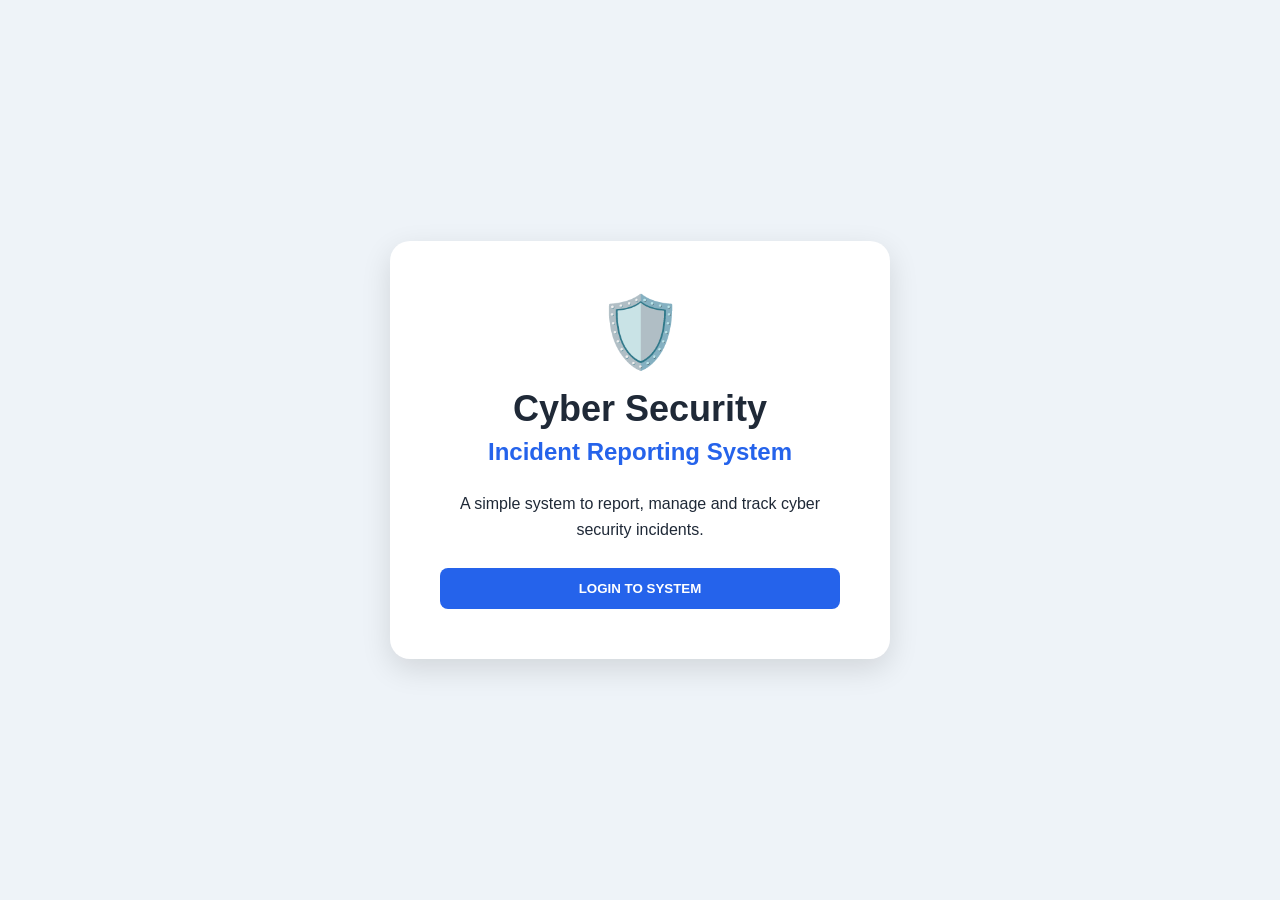
<file: index.html>
<!DOCTYPE html>
<html lang="en">
<head>
    <meta charset="UTF-8">
    <meta name="viewport" content="width=device-width, initial-scale=1.0">
    <title>Cyber Security Incident Reporting System</title>
    <link rel="stylesheet" href="style.css">
</head>

<body>

    <div class="home-container">

        <div class="home-card">

            <div class="shield">🛡️</div>

            <h1>Cyber Security</h1>
            <h2>Incident Reporting System</h2>

            <p>
                A simple system to report, manage and track
                cyber security incidents.
            </p>

            <button onclick="window.location.href='login.html'">
                LOGIN TO SYSTEM
            </button>

        </div>

    </div>

</body>
</html>
</file>
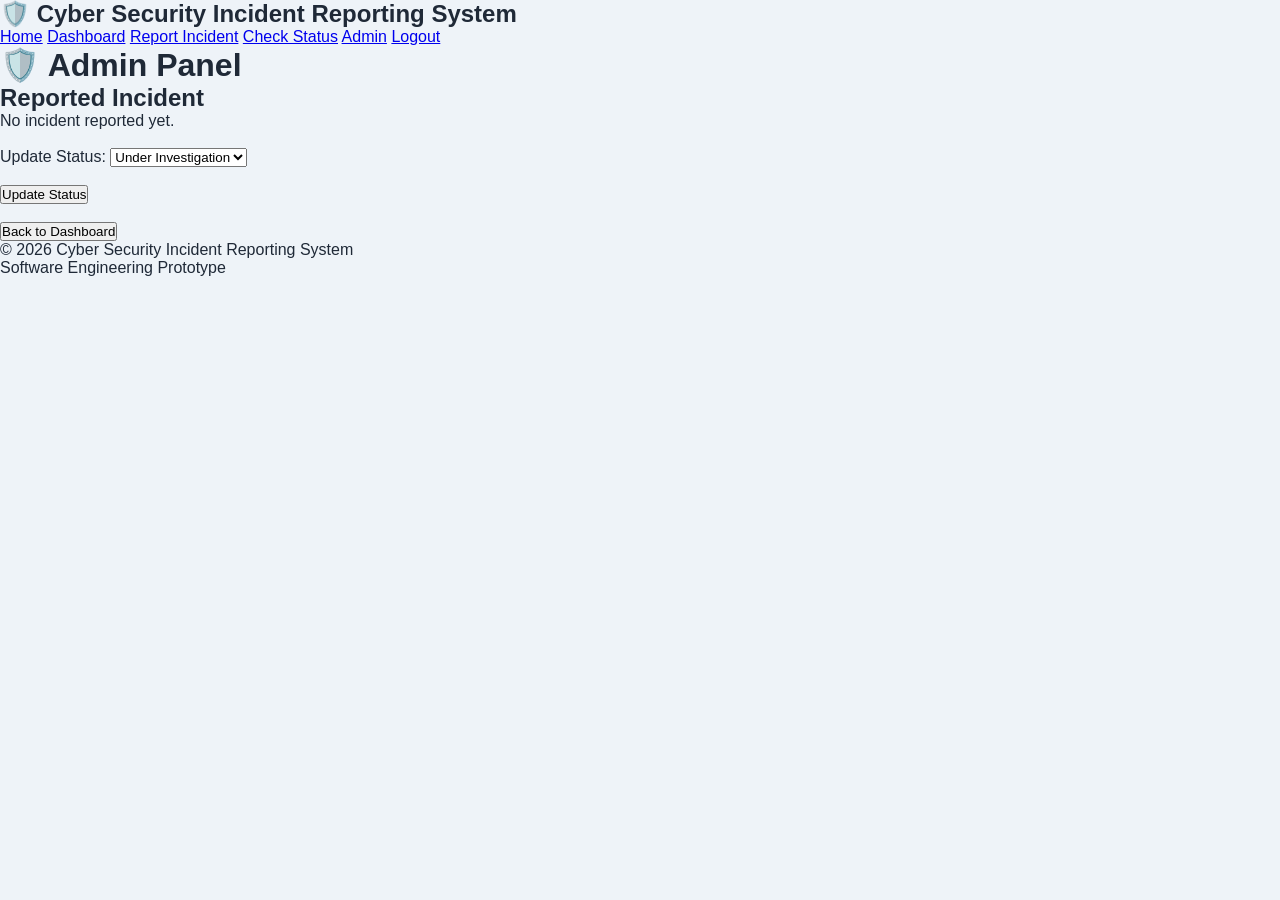
<file: admin.html>
<!DOCTYPE html>

<html>

<head>

    <title>Admin Panel</title>

    <link rel="stylesheet" href="style.css">

</head>

<body>


    <header>

        <h2>🛡️ Cyber Security Incident Reporting System</h2>

        <nav>
            <a href="index.html">Home</a>
            <a href="dashboard.html">Dashboard</a>
            <a href="report.html">Report Incident</a>
            <a href="status.html">Check Status</a>
            <a href="admin.html">Admin</a>
            <a href="index.html">Logout</a>
        </nav>

    </header>


    <div class="container">

        <h1>🛡️ Admin Panel</h1>

        <h2>Reported Incident</h2>

        <div id="incidentDetails">
            No incident reported yet.
        </div>

        <br>

        <label>Update Status:</label>

        <select id="newStatus">
            <option>Under Investigation</option>
            <option>In Progress</option>
            <option>Resolved</option>
        </select>

        <br><br>

        <button onclick="updateStatus()">Update Status</button>

        <p id="updateMessage"></p>

        <br>

        <button onclick="location.href='dashboard.html'">
            Back to Dashboard
        </button>

    </div>


    <footer>

        <p>© 2026 Cyber Security Incident Reporting System</p>

        <p>Software Engineering Prototype</p>

    </footer>


    <script>

        var incidentId = localStorage.getItem("incidentId");

        if (incidentId) {

            var type = localStorage.getItem("incidentType");
            var description = localStorage.getItem("description");
            var date = localStorage.getItem("date");
            var status = localStorage.getItem("status");

            document.getElementById("incidentDetails").innerHTML =
                "Incident ID: " + incidentId + "<br><br>" +
                "Incident Type: " + type + "<br><br>" +
                "Description: " + description + "<br><br>" +
                "Date: " + date + "<br><br>" +
                "Status: " + status;

        }


        function updateStatus() {

            var newStatus = document.getElementById("newStatus").value;

            localStorage.setItem("status", newStatus);

            document.getElementById("updateMessage").innerHTML =
                "Incident status updated to: " + newStatus;
        }

    </script>


</body>

</html>
</file>
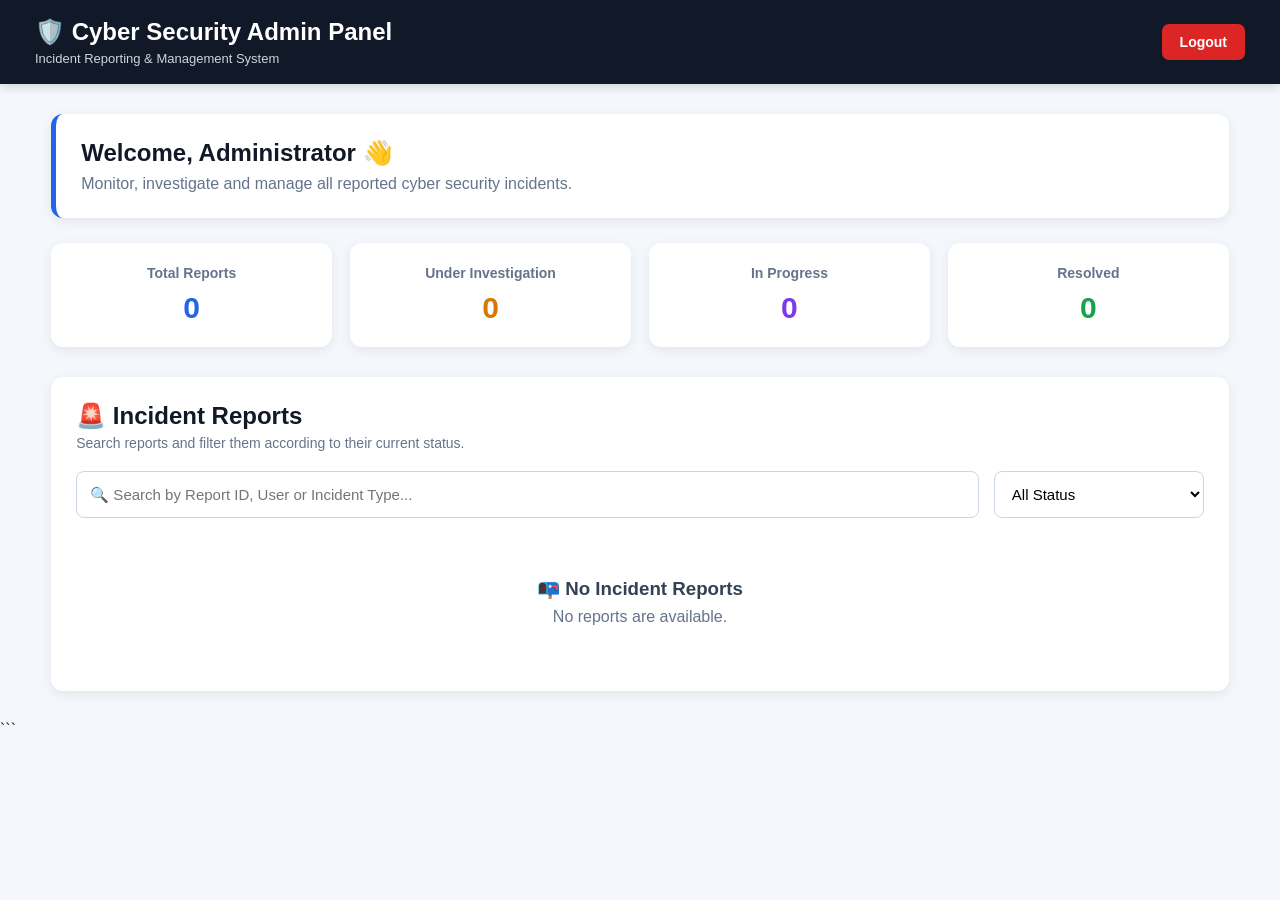
<file: dashboard.html>
<!DOCTYPE html>
<html lang="en">
<head>
    <meta charset="UTF-8">
    <meta name="viewport" content="width=device-width, initial-scale=1.0">

    <title>Admin Dashboard - Cyber Security Incident Reporting System</title>

    <style>
        * {
            margin: 0;
            padding: 0;
            box-sizing: border-box;
            font-family: Arial, sans-serif;
        }

        body {
            background: #f4f7fb;
            color: #1f2937;
        }

        /* Header */
        .header {
            background: #111827;
            color: white;
            padding: 18px 35px;
            display: flex;
            justify-content: space-between;
            align-items: center;
            box-shadow: 0 3px 10px rgba(0,0,0,0.15);
        }

        .header h1 {
            font-size: 24px;
        }

        .header p {
            font-size: 13px;
            color: #cbd5e1;
            margin-top: 5px;
        }

        .logout-btn {
            background: #dc2626;
            color: white;
            border: none;
            padding: 10px 18px;
            border-radius: 7px;
            cursor: pointer;
            font-size: 14px;
            font-weight: bold;
        }

        .logout-btn:hover {
            background: #b91c1c;
        }

        /* Main container */
        .container {
            width: 92%;
            max-width: 1250px;
            margin: 30px auto;
        }

        /* Welcome Card */
        .welcome-card {
            background: white;
            padding: 25px;
            border-radius: 12px;
            box-shadow: 0 3px 12px rgba(0,0,0,0.08);
            margin-bottom: 25px;
            border-left: 5px solid #2563eb;
        }

        .welcome-card h2 {
            color: #111827;
            margin-bottom: 8px;
        }

        .welcome-card p {
            color: #64748b;
        }

        /* Statistics */
        .stats {
            display: grid;
            grid-template-columns: repeat(4, 1fr);
            gap: 18px;
            margin-bottom: 30px;
        }

        .stat-card {
            background: white;
            padding: 22px;
            border-radius: 12px;
            box-shadow: 0 3px 12px rgba(0,0,0,0.08);
            text-align: center;
        }

        .stat-card h3 {
            font-size: 14px;
            color: #64748b;
            margin-bottom: 10px;
        }

        .stat-card .number {
            font-size: 30px;
            font-weight: bold;
        }

        .total .number {
            color: #2563eb;
        }

        .investigation .number {
            color: #d97706;
        }

        .progress .number {
            color: #7c3aed;
        }

        .resolved .number {
            color: #16a34a;
        }

        /* Reports section */
        .reports-section {
            background: white;
            padding: 25px;
            border-radius: 12px;
            box-shadow: 0 3px 12px rgba(0,0,0,0.08);
        }

        .reports-section h2 {
            margin-bottom: 5px;
            color: #111827;
        }

        .section-subtitle {
            color: #64748b;
            font-size: 14px;
            margin-bottom: 15px;
        }

        /* Search + Filter */
        .filter-section {
            display: flex;
            gap: 15px;
            margin: 20px 0;
            flex-wrap: wrap;
        }

        .filter-section input {
            flex: 1;
            min-width: 250px;
            padding: 13px;
            border: 1px solid #cbd5e1;
            border-radius: 8px;
            font-size: 15px;
        }

        .filter-section select {
            min-width: 210px;
            padding: 13px;
            border: 1px solid #cbd5e1;
            border-radius: 8px;
            font-size: 15px;
            background: white;
            cursor: pointer;
        }

        .filter-section input:focus,
        .filter-section select:focus {
            outline: none;
            border: 2px solid #2563eb;
        }

        /* Report Card */
        .report-card {
            border: 1px solid #e2e8f0;
            border-radius: 10px;
            padding: 20px;
            margin-bottom: 15px;
            background: #fafcff;
            transition: 0.2s;
        }

        .report-card:hover {
            box-shadow: 0 4px 12px rgba(0,0,0,0.08);
            transform: translateY(-1px);
        }

        .report-top {
            display: flex;
            justify-content: space-between;
            align-items: center;
            gap: 15px;
            margin-bottom: 15px;
            flex-wrap: wrap;
        }

        .report-id {
            font-weight: bold;
            color: #2563eb;
            font-size: 16px;
        }

        .report-info {
            display: grid;
            grid-template-columns: repeat(2, 1fr);
            gap: 10px;
            margin-bottom: 15px;
        }

        .info-box {
            background: #f1f5f9;
            padding: 10px;
            border-radius: 7px;
        }

        .info-box strong {
            display: block;
            font-size: 12px;
            color: #64748b;
            margin-bottom: 4px;
        }

        .info-box span {
            font-size: 14px;
            color: #1e293b;
        }

        .description {
            background: white;
            padding: 12px;
            border-radius: 7px;
            border: 1px solid #e2e8f0;
            margin-bottom: 15px;
        }

        .description strong {
            display: block;
            margin-bottom: 5px;
            font-size: 13px;
        }

        .description p {
            color: #475569;
            line-height: 1.5;
            font-size: 14px;
        }

        /* Status */
        .status-area {
            display: flex;
            align-items: center;
            justify-content: space-between;
            gap: 15px;
            flex-wrap: wrap;
        }

        .status-area label {
            font-size: 13px;
            font-weight: bold;
        }

        .status-select {
            padding: 9px 12px;
            border-radius: 7px;
            border: 1px solid #cbd5e1;
            background: white;
            cursor: pointer;
            font-weight: bold;
        }

        /* Empty reports */
        .no-reports {
            text-align: center;
            padding: 40px 20px;
            color: #64748b;
        }

        .no-reports h3 {
            margin-bottom: 8px;
            color: #334155;
        }

        /* Responsive */
        @media (max-width: 900px) {
            .stats {
                grid-template-columns: repeat(2, 1fr);
            }
        }

        @media (max-width: 600px) {
            .header {
                padding: 15px 18px;
            }

            .header h1 {
                font-size: 18px;
            }

            .container {
                width: 94%;
            }

            .stats {
                grid-template-columns: 1fr;
            }

            .report-info {
                grid-template-columns: 1fr;
            }

            .reports-section {
                padding: 18px;
            }

            .filter-section {
                flex-direction: column;
            }

            .filter-section input,
            .filter-section select {
                width: 100%;
                min-width: 100%;
            }
        }
    </style>
</head>

<body onload="loadAdminReports()">

    <!-- Header -->
    <header class="header">
        <div>
            <h1>🛡️ Cyber Security Admin Panel</h1>
            <p>Incident Reporting & Management System</p>
        </div>

        <button class="logout-btn" onclick="logout()">
            Logout
        </button>
    </header>


    <!-- Main Content -->
    <main class="container">

        <!-- Welcome -->
        <div class="welcome-card">
            <h2>Welcome, Administrator 👋</h2>
            <p>
                Monitor, investigate and manage all reported cyber security incidents.
            </p>
        </div>


        <!-- Statistics -->
        <section class="stats">

            <div class="stat-card total">
                <h3>Total Reports</h3>
                <div class="number" id="totalReports">0</div>
            </div>

            <div class="stat-card investigation">
                <h3>Under Investigation</h3>
                <div class="number" id="investigationReports">0</div>
            </div>

            <div class="stat-card progress">
                <h3>In Progress</h3>
                <div class="number" id="progressReports">0</div>
            </div>

            <div class="stat-card resolved">
                <h3>Resolved</h3>
                <div class="number" id="resolvedReports">0</div>
            </div>

        </section>


        <!-- Reports -->
        <section class="reports-section">

            <h2>🚨 Incident Reports</h2>

            <p class="section-subtitle">
                Search reports and filter them according to their current status.
            </p>


            <!-- Search and Status Filter -->
            <div class="filter-section">

                <input
                    type="text"
                    id="searchReport"
                    placeholder="🔍 Search by Report ID, User or Incident Type..."
                    oninput="filterAdminReports()"
                >

                <select
                    id="statusFilter"
                    onchange="filterAdminReports()"
                >
                    <option value="All">All Status</option>
                    <option value="Under Investigation">
                        Under Investigation
                    </option>
                    <option value="In Progress">
                        In Progress
                    </option>
                    <option value="Resolved">
                        Resolved
                    </option>
                </select>

            </div>


            <!-- Reports will load here -->
            <div id="adminReports">

                <div class="no-reports">
                    <h3>Loading Reports...</h3>
                    <p>Please wait while incident reports are loaded.</p>
                </div>

            </div>

        </section>

    </main>


    <!-- JavaScript -->
    <script src="script.js"></script>

</body>
</html>
```
</file>
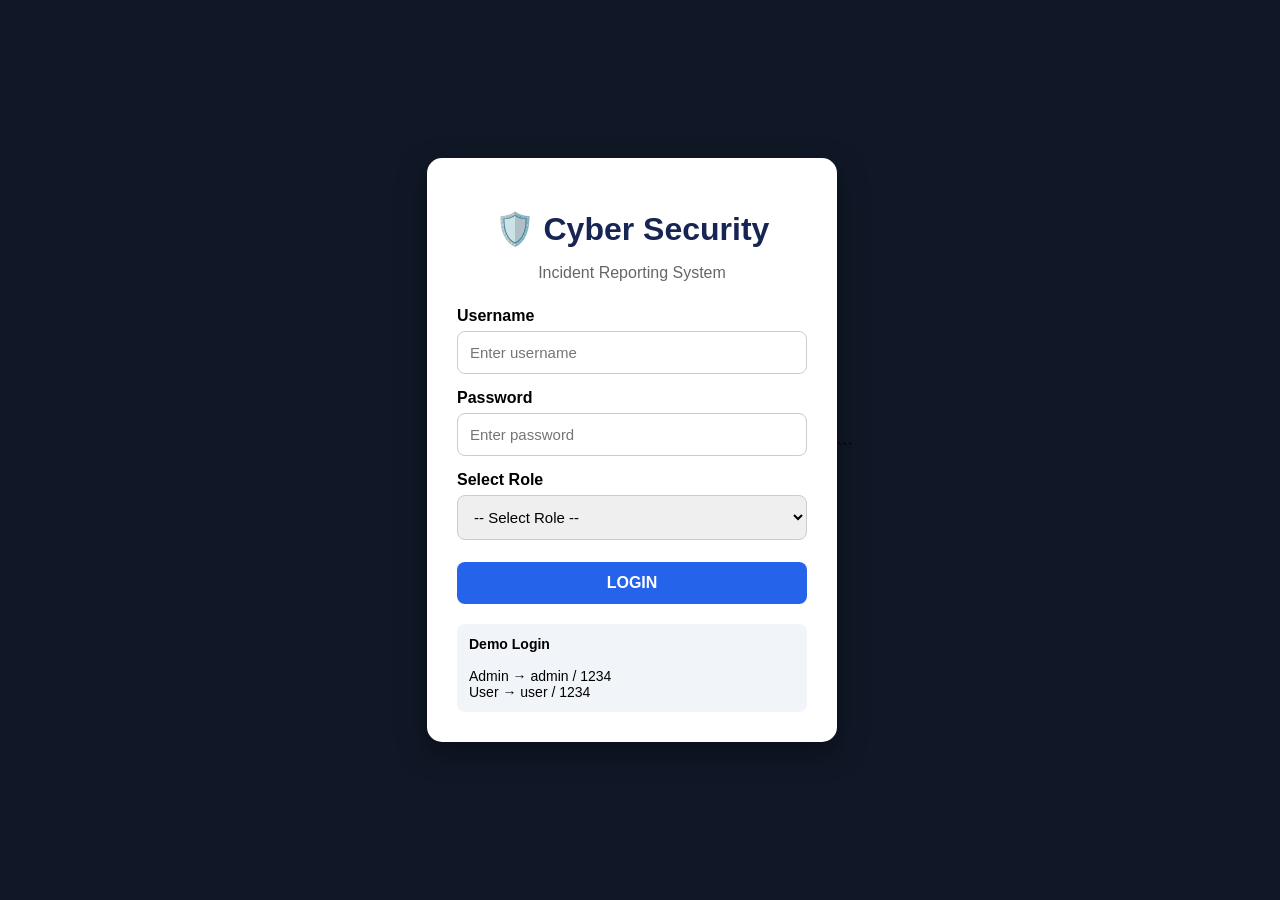
<file: login.html>
<!DOCTYPE html>
<html lang="en">

<head>
    <meta charset="UTF-8">
    <meta name="viewport" content="width=device-width, initial-scale=1.0">
    <title>Cyber Security Login</title>

    <style>
        body {
            margin: 0;
            font-family: Arial, sans-serif;
            background: #101827;
            display: flex;
            justify-content: center;
            align-items: center;
            min-height: 100vh;
        }

        .login-box {
            width: 350px;
            background: white;
            padding: 30px;
            border-radius: 15px;
            box-shadow: 0 10px 30px rgba(0,0,0,0.4);
        }

        h1 {
            text-align: center;
            color: #172554;
            margin-bottom: 5px;
        }

        .subtitle {
            text-align: center;
            color: #666;
            margin-bottom: 25px;
        }

        label {
            display: block;
            margin-top: 15px;
            margin-bottom: 6px;
            font-weight: bold;
        }

        input,
        select {
            width: 100%;
            padding: 12px;
            box-sizing: border-box;
            border: 1px solid #ccc;
            border-radius: 8px;
            font-size: 15px;
        }

        button {
            width: 100%;
            margin-top: 22px;
            padding: 12px;
            border: none;
            border-radius: 8px;
            background: #2563eb;
            color: white;
            font-size: 16px;
            font-weight: bold;
            cursor: pointer;
        }

        button:hover {
            background: #1d4ed8;
        }

        #error {
            text-align: center;
            color: red;
            margin-top: 15px;
        }

        .demo {
            margin-top: 20px;
            padding: 12px;
            background: #f1f5f9;
            border-radius: 8px;
            font-size: 14px;
        }
    </style>
</head>

<body>

    <div class="login-box">

        <h1>🛡️ Cyber Security</h1>

        <p class="subtitle">
            Incident Reporting System
        </p>

        <label>Username</label>

        <input
            type="text"
            id="username"
            placeholder="Enter username"
        >

        <label>Password</label>

        <input
            type="password"
            id="password"
            placeholder="Enter password"
        >

        <label>Select Role</label>

        <select id="role">

            <option value="">
                -- Select Role --
            </option>

            <option value="admin">
                Admin
            </option>

            <option value="user">
                User
            </option>

        </select>

        <button onclick="loginUser()">
            LOGIN
        </button>

        <p id="error"></p>

        <div class="demo">

            <b>Demo Login</b>

            <br><br>

            Admin → admin / 1234

            <br>

            User → user / 1234

        </div>

    </div>


    <script>

        function loginUser() {

            const username =
                document.getElementById("username").value.trim();

            const password =
                document.getElementById("password").value;

            const role =
                document.getElementById("role").value;

            const error =
                document.getElementById("error");


            // ADMIN LOGIN

            if (
                username === "admin" &&
                password === "1234" &&
                role === "admin"
            ) {

                localStorage.setItem(
                    "loggedInUser",
                    "admin"
                );

                localStorage.setItem(
                    "userRole",
                    "admin"
                );

                window.location.href =
                    "dashboard.html";

                return;
            }


            // USER LOGIN

            if (
                username === "user" &&
                password === "1234" &&
                role === "user"
            ) {

                localStorage.setItem(
                    "loggedInUser",
                    "user"
                );

                localStorage.setItem(
                    "userRole",
                    "user"
                );

                window.location.href =
                    "user-dashboard.html";

                return;
            }


            // WRONG LOGIN

            error.textContent =
                "❌ Invalid username, password or role.";

        }

    </script>

</body>

</html>
```
</file>
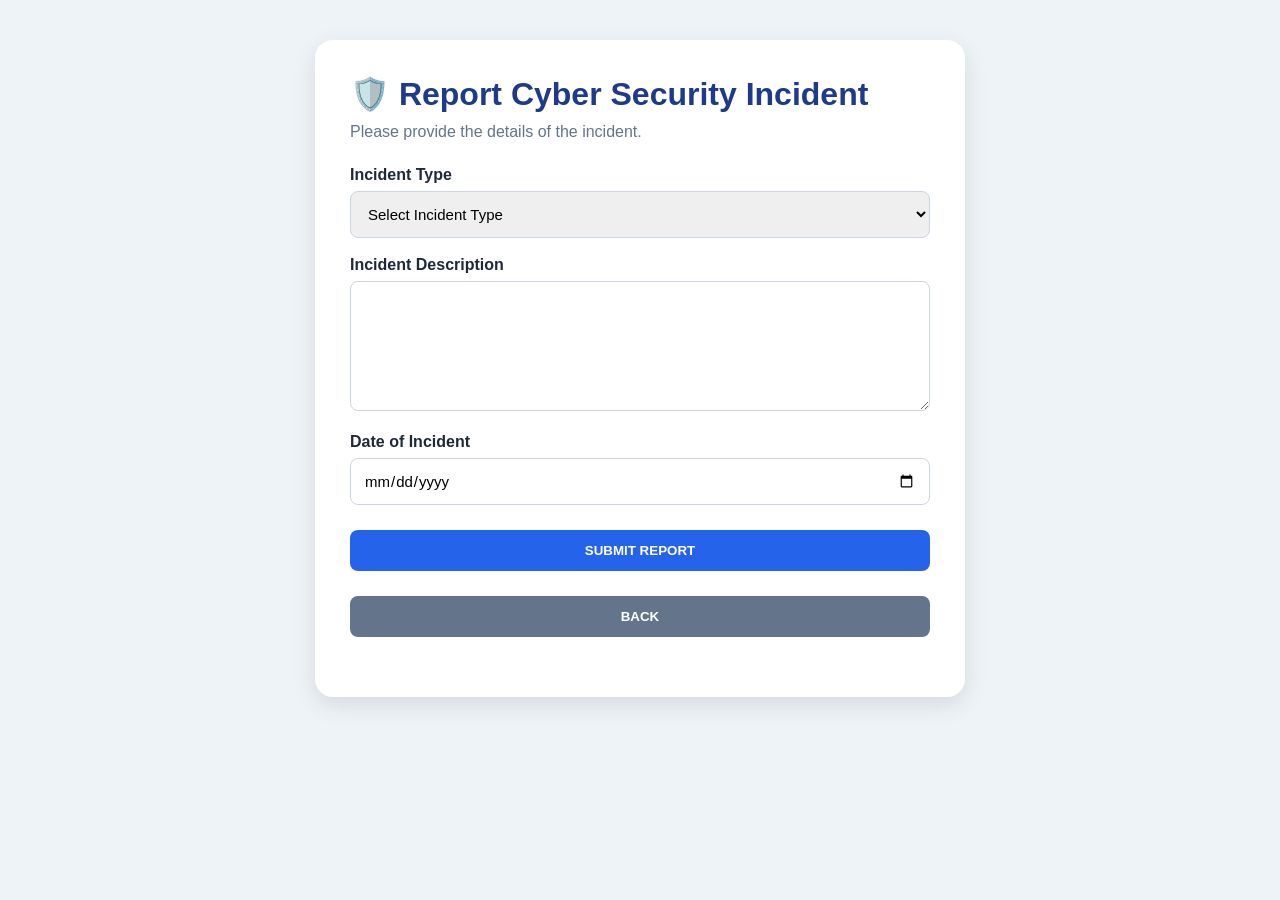
<file: report.html>
<!DOCTYPE html>
<html lang="en">

<head>

    <meta charset="UTF-8">

    <meta name="viewport"
          content="width=device-width, initial-scale=1.0">

    <title>Report Incident</title>

    <link rel="stylesheet" href="style.css">

</head>

<body>

    <div class="form-container">

        <div class="form-box">

            <h1>🛡️ Report Cyber Security Incident</h1>

            <p>
                Please provide the details of the incident.
            </p>


            <label>Incident Type</label>

            <select id="incidentType">

                <option value="">
                    Select Incident Type
                </option>

                <option value="Phishing">
                    Phishing
                </option>

                <option value="Malware">
                    Malware
                </option>

                <option value="Hacking">
                    Hacking
                </option>

                <option value="Data Breach">
                    Data Breach
                </option>

                <option value="Other">
                    Other
                </option>

            </select>


            <label>Incident Description</label>

            <textarea
                id="description"
                rows="6"
                placeholder="Describe what happened...">
            </textarea>


            <label>Date of Incident</label>

            <input
                type="date"
                id="incidentDate">


            <button onclick="submitReport()">
                SUBMIT REPORT
            </button>


            <button
                class="secondary-btn"
                onclick="goBack()">

                BACK

            </button>


            <p id="reportMessage"></p>

        </div>

    </div>


    <script src="script.js"></script>

</body>

</html>
</file>
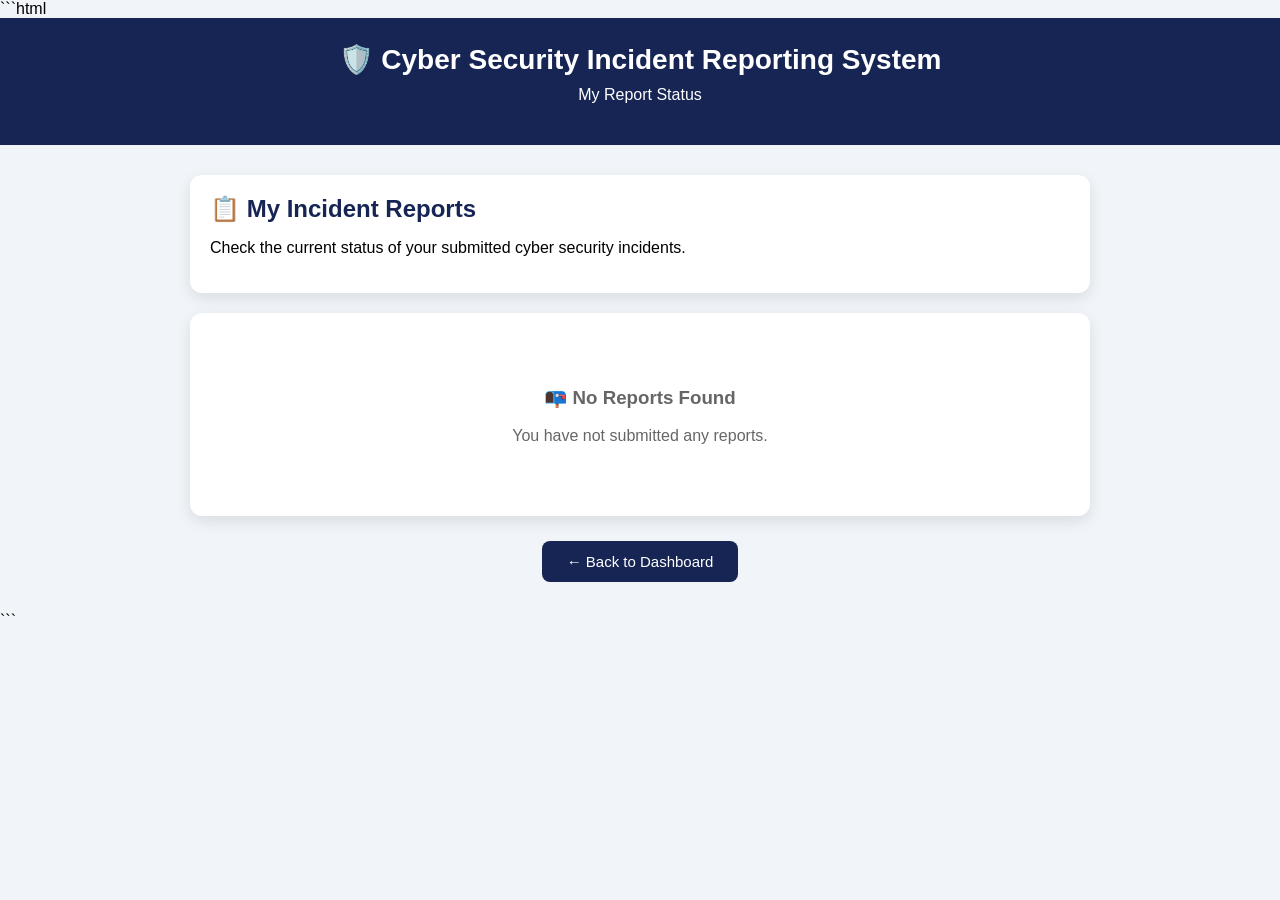
<file: status.html>
```html
<!DOCTYPE html>
<html lang="en">

<head>

    <meta charset="UTF-8">

    <meta name="viewport"
          content="width=device-width, initial-scale=1.0">

    <title>Report Status</title>

    <style>

        * {
            box-sizing: border-box;
        }

        body {
            margin: 0;
            font-family: Arial, sans-serif;
            background: #f1f5f9;
        }

        /* HEADER */

        header {
            background: #172554;
            color: white;
            padding: 25px;
            text-align: center;
        }

        header h1 {
            margin: 0;
            font-size: 28px;
        }

        header p {
            margin-top: 10px;
        }

        /* CONTAINER */

        .container {
            width: 90%;
            max-width: 900px;
            margin: 30px auto;
        }

        /* TITLE */

        .title-box {
            background: white;
            padding: 20px;
            border-radius: 12px;
            margin-bottom: 20px;

            box-shadow:
                0 5px 15px rgba(0,0,0,0.1);
        }

        .title-box h2 {
            margin: 0;
            color: #172554;
        }

        /* REPORTS */

        #statusReports {
            background: white;
            padding: 25px;
            border-radius: 12px;

            box-shadow:
                0 5px 15px rgba(0,0,0,0.1);
        }

        /* REPORT CARD */

        .report-item {
            border: 1px solid #ddd;
            border-radius: 10px;
            padding: 20px;
            margin-bottom: 15px;
            background: #fafafa;
        }

        .report-item h3 {
            color: #172554;
            margin-top: 0;
        }

        .report-item p {
            margin: 9px 0;
        }

        /* STATUS */

        .status-badge {
            display: inline-block;

            margin-top: 12px;

            padding: 10px 15px;

            border-radius: 20px;

            background: #fef3c7;

            color: #92400e;

            font-weight: bold;
        }

        /* BACK BUTTON */

        .button-area {
            text-align: center;
            margin-top: 25px;
        }

        button {
            padding: 12px 25px;

            border: none;

            border-radius: 8px;

            background: #172554;

            color: white;

            font-size: 15px;

            cursor: pointer;
        }

        button:hover {
            background: #1e3a8a;
        }

        /* EMPTY */

        .no-reports {
            text-align: center;
            padding: 30px;
            color: #666;
        }

    </style>

</head>


<body onload="loadStatusReports()">


    <!-- HEADER -->

    <header>

        <h1>
            🛡️ Cyber Security Incident Reporting System
        </h1>

        <p>
            My Report Status
        </p>

    </header>


    <!-- MAIN -->

    <div class="container">


        <!-- TITLE -->

        <div class="title-box">

            <h2>
                📋 My Incident Reports
            </h2>

            <p>
                Check the current status of your submitted cyber security incidents.
            </p>

        </div>


        <!-- REPORTS -->

        <div id="statusReports">

            <div class="no-reports">
                Loading reports...
            </div>

        </div>


        <!-- BACK -->

        <div class="button-area">

            <button onclick="goBack()">
                ← Back to Dashboard
            </button>

        </div>


    </div>


    <!-- SCRIPT -->

    <script src="script.js"></script>

</body>

</html>
```
</file>
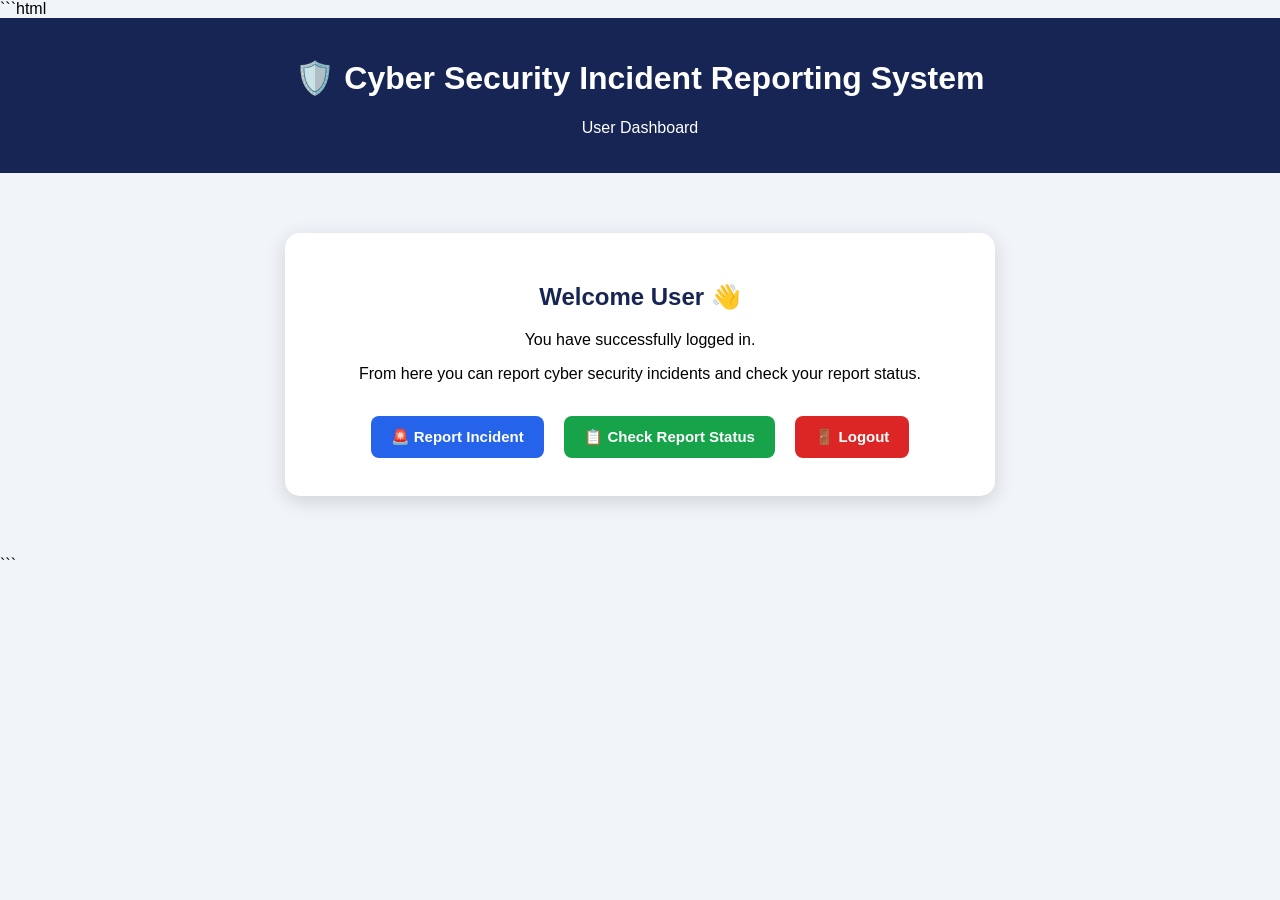
<file: user-dashboard.html>
```html
<!DOCTYPE html>
<html lang="en">

<head>
    <meta charset="UTF-8">
    <meta name="viewport" content="width=device-width, initial-scale=1.0">

    <title>User Dashboard</title>

    <style>

        body {
            margin: 0;
            font-family: Arial, sans-serif;
            background: #f1f5f9;
        }

        header {
            background: #172554;
            color: white;
            padding: 20px;
            text-align: center;
        }

        .container {
            padding: 30px;
            text-align: center;
        }

        .card {
            background: white;
            max-width: 650px;
            margin: 30px auto;
            padding: 30px;
            border-radius: 15px;
            box-shadow: 0 5px 20px rgba(0,0,0,0.15);
        }

        .card h2 {
            color: #172554;
        }

        .buttons {
            margin-top: 25px;
        }

        button {
            padding: 12px 20px;
            margin: 8px;
            border: none;
            border-radius: 8px;
            cursor: pointer;
            font-size: 15px;
            font-weight: bold;
        }

        .report-btn {
            background: #2563eb;
            color: white;
        }

        .status-btn {
            background: #16a34a;
            color: white;
        }

        .logout-btn {
            background: #dc2626;
            color: white;
        }

    </style>

</head>

<body>

    <header>

        <h1>
            🛡️ Cyber Security Incident Reporting System
        </h1>

        <p>
            User Dashboard
        </p>

    </header>


    <div class="container">

        <div class="card">

            <h2>
                Welcome User 👋
            </h2>

            <p>
                You have successfully logged in.
            </p>

            <p>
                From here you can report cyber security incidents
                and check your report status.
            </p>


            <div class="buttons">

                <button
                    class="report-btn"
                    onclick="openReport()"
                >
                    🚨 Report Incident
                </button>


                <button
                    class="status-btn"
                    onclick="openStatus()"
                >
                    📋 Check Report Status
                </button>


                <button
                    class="logout-btn"
                    onclick="logout()"
                >
                    🚪 Logout
                </button>

            </div>

        </div>

    </div>


    <script>

        function openReport() {

            window.location.href =
                "report.html";

        }


        function openStatus() {

            window.location.href =
                "status.html";

        }


        function logout() {

            localStorage.removeItem("loggedInUser");

            localStorage.removeItem("userRole");

            window.location.href =
                "login.html";

        }

    </script>

</body>

</html>
```
</file>
<file: style.css>
* {
    margin: 0;
    padding: 0;
    box-sizing: border-box;
    font-family: Arial, sans-serif;
}


body {
    background: #eef3f8;
    color: #1f2937;
}


/* HOME */

.home-container {
    min-height: 100vh;

    display: flex;

    justify-content: center;

    align-items: center;
}


.home-card {
    width: 500px;

    padding: 50px;

    text-align: center;

    background: white;

    border-radius: 20px;

    box-shadow: 0 10px 30px rgba(0,0,0,0.12);
}


.shield {
    font-size: 70px;

    margin-bottom: 15px;
}


.home-card h1 {
    font-size: 36px;
}


.home-card h2 {
    margin-top: 8px;

    color: #2563eb;
}


.home-card p {
    margin: 25px 0;

    line-height: 1.6;
}


.home-card button,
.login-box button,
.form-box button,
.user-card button,
.admin-actions button {
    border: none;

    padding: 13px 22px;

    border-radius: 8px;

    cursor: pointer;

    font-weight: bold;
}


.home-card button {
    width: 100%;

    background: #2563eb;

    color: white;
}


/* LOGIN */

.login-container {
    min-height: 100vh;

    display: flex;

    justify-content: center;

    align-items: center;
}


.login-box {
    width: 400px;

    padding: 35px;

    background: white;

    border-radius: 18px;

    box-shadow: 0 8px 25px rgba(0,0,0,0.12);
}


.login-icon {
    text-align: center;

    font-size: 55px;
}


.login-box h1,
.login-box h2 {
    text-align: center;
}


.login-box h2 {
    margin: 8px 0 25px;

    color: #2563eb;

    font-size: 20px;
}


.login-box label {
    display: block;

    margin-top: 15px;

    font-weight: bold;
}


.login-box input,
.login-box select,
.form-box input,
.form-box select,
.form-box textarea {
    width: 100%;

    padding: 13px;

    margin-top: 7px;

    border: 1px solid #cbd5e1;

    border-radius: 8px;

    font-size: 15px;
}


.login-box button {
    width: 100%;

    margin-top: 22px;

    background: #2563eb;

    color: white;
}


#error {
    color: #dc2626;

    text-align: center;

    margin-top: 15px;
}


.demo-login {
    margin-top: 25px;

    padding: 15px;

    background: #f1f5f9;

    border-radius: 8px;

    text-align: center;

    font-size: 14px;
}


.demo-login h3 {
    margin-bottom: 8px;
}


/* DASHBOARD */

.dashboard {
    min-height: 100vh;
}


.top-bar {
    background: white;

    padding: 18px 30px;

    display: flex;

    justify-content: space-between;

    align-items: center;

    box-shadow: 0 2px 10px rgba(0,0,0,0.08);
}


.top-bar h1 {
    font-size: 22px;
}


.top-bar span {
    color: #64748b;
}


.logout-btn {
    padding: 10px 20px;

    border: none;

    border-radius: 7px;

    cursor: pointer;

    background: #dc2626;

    color: white;

    font-weight: bold;
}


.dashboard-content {
    max-width: 1100px;

    margin: auto;

    padding: 40px 20px;
}


.dashboard-content > h2 {
    text-align: center;

    font-size: 30px;
}


.welcome-text {
    text-align: center;

    margin: 10px 0 35px;

    color: #64748b;
}


/* ADMIN STATS */

.stats-container {
    display: grid;

    grid-template-columns:
        repeat(4, 1fr);

    gap: 20px;
}


.stat-card {
    background: white;

    padding: 25px;

    text-align: center;

    border-radius: 15px;

    box-shadow: 0 4px 15px rgba(0,0,0,0.08);
}


.stat-card h3 {
    font-size: 30px;
}


.stat-card h2 {
    margin: 8px;
}


/* ADMIN ACTIONS */

.admin-actions {
    display: flex;

    justify-content: center;

    gap: 15px;

    margin: 30px 0;
}


.admin-actions button {
    background: #2563eb;

    color: white;
}


/* USER CARDS */

.user-options {
    display: grid;

    grid-template-columns:
        repeat(3, 1fr);

    gap: 25px;
}


.user-card {
    background: white;

    padding: 30px;

    border-radius: 16px;

    text-align: center;

    box-shadow: 0 5px 18px rgba(0,0,0,0.08);
}


.card-icon {
    font-size: 45px;

    margin-bottom: 15px;
}


.user-card h2 {
    margin-bottom: 12px;
}


.user-card p {
    color: #64748b;

    line-height: 1.6;

    min-height: 80px;
}


.user-card button {
    margin-top: 15px;

    width: 100%;

    background: #2563eb;

    color: white;
}


/* SECURITY TIPS */

.security-tips {
    display: none;

    background: white;

    margin-top: 30px;

    padding: 25px;

    border-radius: 15px;

    box-shadow: 0 4px 15px rgba(0,0,0,0.08);
}


.security-tips h2 {
    margin-bottom: 15px;
}


.security-tips li {
    margin: 10px 0;

    margin-left: 20px;
}


/* REPORT FORM */

.form-container,
.status-container {
    min-height: 100vh;

    padding: 40px 20px;

    display: flex;

    justify-content: center;

    align-items: flex-start;
}


.form-box,
.status-box {
    width: 650px;

    background: white;

    padding: 35px;

    border-radius: 18px;

    box-shadow: 0 8px 25px rgba(0,0,0,0.1);
}


.form-box h1,
.status-box h1 {
    margin-bottom: 10px;

    color: #1e3a8a;
}


.form-box > p,
.status-box > p {
    margin-bottom: 25px;

    color: #64748b;
}


.form-box label {
    display: block;

    margin-top: 18px;

    font-weight: bold;
}


.form-box button {
    margin-top: 25px;

    width: 100%;

    background: #2563eb;

    color: white;
}


.secondary-btn {
    background: #64748b !important;

    color: white;
}


/* REPORT DISPLAY */

.report-section {
    background: white;

    margin-top: 30px;

    padding: 25px;

    border-radius: 15px;
}


.report-item {
    background: #f8fafc;

    border: 1px solid #e2e8f0;

    padding: 18px;

    margin-top: 15px;

    border-radius: 10px;
}


.report-item h3 {
    margin-bottom: 8px;
}


.report-item p {
    margin: 5px 0;
}


.status-badge {
    display: inline-block;

    padding: 6px 12px;

    border-radius: 20px;

    background: #fef3c7;

    margin-top: 8px;

    font-size: 13px;

    font-weight: bold;
}


#reportMessage {
    text-align: center;

    margin-top: 15px;

    font-weight: bold;
}


/* MOBILE */

@media (max-width: 800px) {

    .stats-container {
        grid-template-columns:
            repeat(2, 1fr);
    }


    .user-options {
        grid-template-columns: 1fr;
    }


    .top-bar {
        flex-direction: column;

        gap: 15px;

        text-align: center;
    }

}


@media (max-width: 500px) {

    .login-box,
    .form-box,
    .status-box {
        width: 100%;

        padding: 25px;
    }


    .stats-container {
        grid-template-columns: 1fr;
    }


    .admin-actions {
        flex-direction: column;
    }

}
</file>
